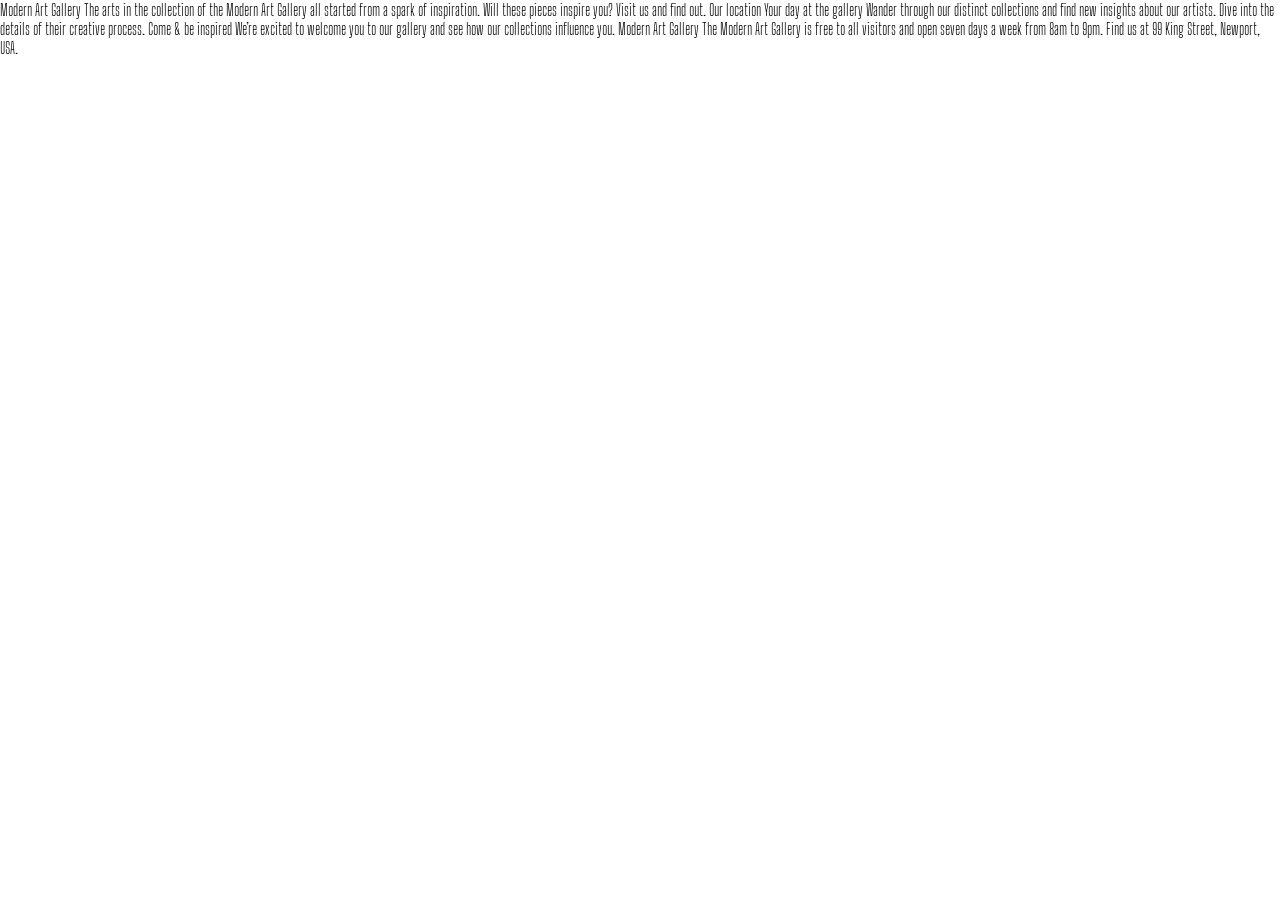
<file: index.html>
<!DOCTYPE html>
<html lang="en">
<head>
  <meta charset="UTF-8">
  <meta name="viewport" content="width=device-width, initial-scale=1.0">

  <link rel="icon" type="image/png" sizes="32x32" href="./assets/favicon-32x32.png">

  <link rel="stylesheet" href="style.css">
  
  <title>Frontend Mentor | Art gallery website</title>
</head>
<body>

  Modern Art Gallery

  The arts in the collection of the Modern Art Gallery all started 
  from a spark of inspiration. Will these pieces inspire you? Visit 
  us and find out.

  Our location

  Your day at the gallery

  Wander through our distinct collections and find new insights about 
  our artists. Dive into the details of their creative process.

  Come &amp; be inspired

  We’re excited to welcome you to our gallery and see how our collections 
  influence you.

  Modern Art Gallery

  The Modern Art Gallery is free to all visitors and open seven days a week 
  from 8am to 9pm. Find us at 99 King Street, Newport, USA.
</body>
</html>
</file>
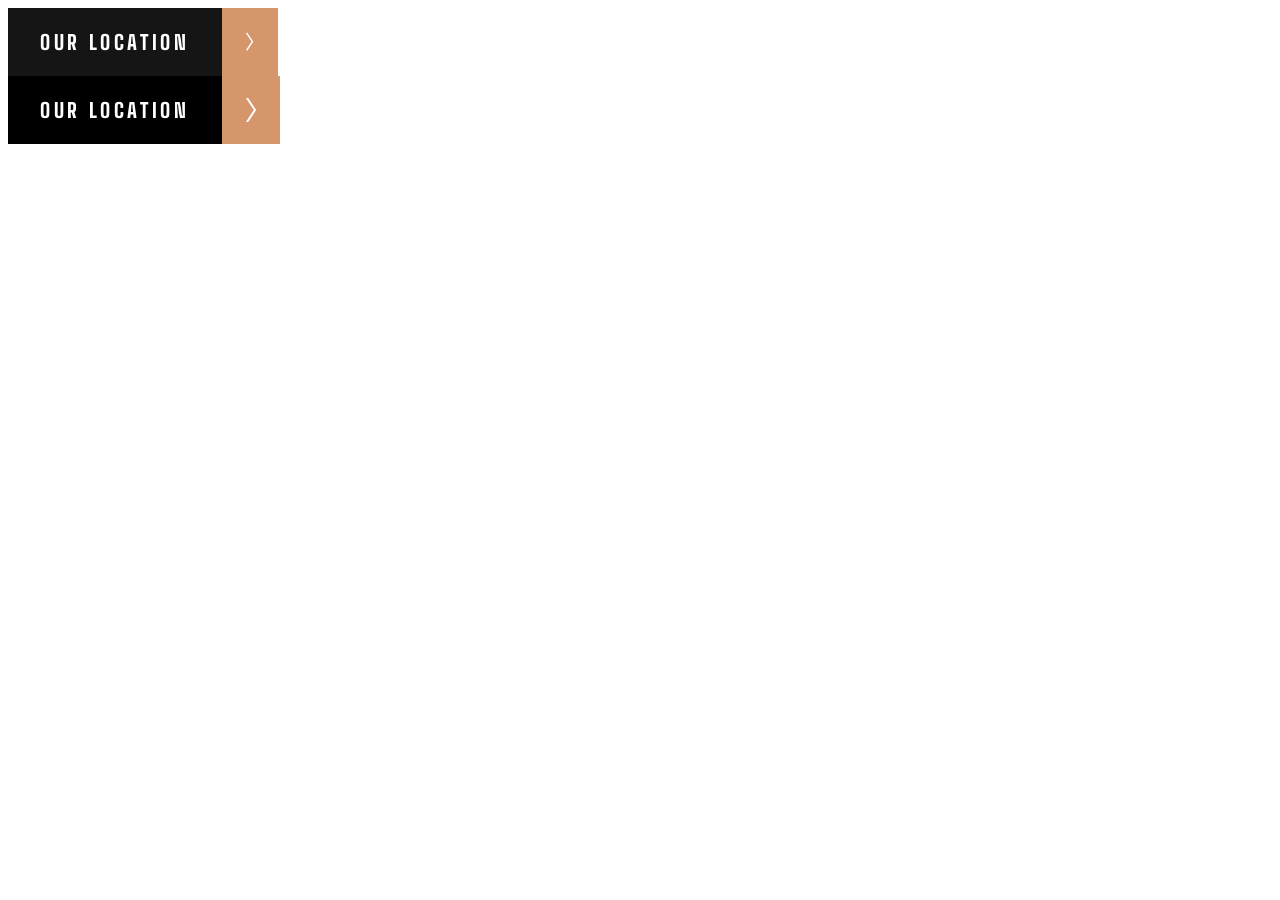
<file: button.html>
<!doctype html>
<html lang="en">
  <head>
    <meta charset="UTF-8" />
    <meta name="viewport" content="width=device-width, initial-scale=1.0" />
    <title>Document</title>
    <style>
      @font-face {
        font-display: swap;
        font-family: "Big Shoulders";
        font-style: normal;
        font-weight: 300;
        src: url("fonts/big-shoulders-v4-latin-300.woff2") format("woff2");
      }
      @font-face {
        font-display: swap; /* Check https://developer.mozilla.org/en-US/docs/Web/CSS/@font-face/font-display for other options. */
        font-family: "Big Shoulders";
        font-style: normal;
        font-weight: 800;
        src: url("fonts/big-shoulders-v4-latin-800.woff2") format("woff2");
      }
      @font-face {
        font-display: swap;
        font-family: "Big Shoulders";
        font-style: normal;
        font-weight: 900;
        src: url("fonts/big-shoulders-v4-latin-900.woff2") format("woff2");
      }

      .btn {
        display: inline-flex;
        text-decoration: none;
        background-color: #151515;
      }

      .btn__label {
        flex-grow: 1;
        text-align: center;
        padding-block: 24px;
        padding-inline: 32px;
        text-transform: uppercase;
        letter-spacing: 3.636px;
        color: #fff;

        font-family: "Big Shoulders";
        font-size: 20px;
        line-height: 1;
        font-weight: bold;
      }

      .btn__icon {
        flex: 0 0 auto; /* не растёт, не сжимается, ширина от содержимого */
        display: grid;
        place-items: center;
        padding-inline: 24px;
        background-color: #d5966c;
        color: #fff;
      }

      .btn__icon svg {
        inline-size: 8px;
        block-size: 24px;
      }

      
      .btn2 {
        display: grid;
        grid-template-columns: auto auto;
        /* сжимаем */
        justify-content: start;
        text-decoration: none;
      }

      .btn2__label {
        background-color: black;
        text-align: center;
        padding-block: 24px;
        padding-inline: 32px;
        text-transform: uppercase;
        letter-spacing: 3.636px;
        color: #fff;

        font-family: "Big Shoulders";
        font-size: 20px;
        line-height: 1;
        font-weight: bold;
      }

      .btn2__icon {
        display: grid;
        place-items: center;
        background-color: #d5966c;
        color: white;
        padding-inline: 24px;
      }

    </style>
  </head>
  <body>
    <a class="btn btn--arrow" href="#location">
      <span class="btn__label">Our location</span>
      <span class="btn__icon">
        <!-- иконка декоративная: её смысл дублирует текст ссылки -->
        <svg xmlns="http://www.w3.org/2000/svg" width="11" height="26" viewBox="0 0 11 26" fill="none">
          <path d="M0.832031 0.554688L8.83203 12.5547L0.832031 24.5547" stroke="currentColor" stroke-width="2" />
        </svg>
      </span>
    </a>

    <a href="#" class="btn2">
      <div class="btn2__label">Our Location</div>
      <span class="btn2__icon"
        ><svg width="10" height="24" xmlns="http://www.w3.org/2000/svg"><path stroke="currentColor" stroke-width="2" fill="none" d="m1 0 8 12-8 12" /></svg>
      </span>
    </a>
  </body>
</html>
</file>
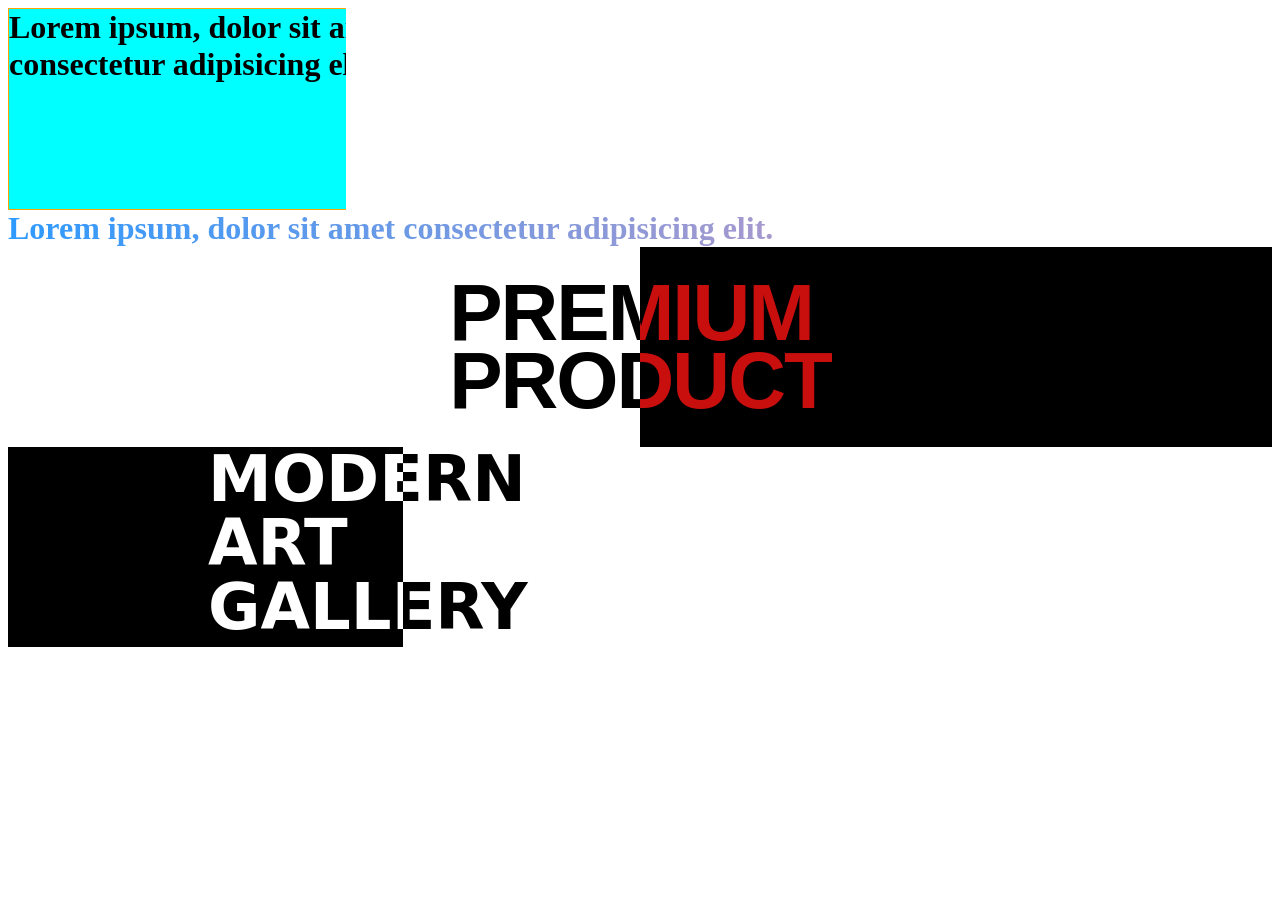
<file: clip.html>
<!doctype html>
<html lang="en">
  <head>
    <meta charset="UTF-8" />
    <meta name="viewport" content="width=device-width, initial-scale=1.0" />
    <title>CLIP</title>
    <style>
      .card {
        border: 1px solid orange;
        width: 400px;
        height: 200px;
        background-color: aqua;
        /* clip-path: circle(100px at 0 0); */
        clip-path: inset(0 5vw 0 0);
        /* clip-path: polygon(5% 5%, 90% 5%, 90% 95%, 5% 95%); */
      }

      .gradient-text {
        background-image: linear-gradient(to right, #2e9aff, #f498ad);
        background-clip: text;
        color: transparent;
      }

      /* Общие стили для оформления текста, независимо от тега (h1 или span) */
      .contrast-title {
        font-size: 5rem;
        font-family: "Inter", sans-serif;
        font-weight: 900;
        text-transform: uppercase;
        letter-spacing: -2px;
        margin: 0;
        white-space: nowrap;
        line-height: 0.85;

        /* Идеальное наложение друг на друга */
        position: absolute;
        left: 50%;
        transform: translateX(-50%);
      }

      .split-screen {
        position: relative;
        width: 100%;
        height: 200px; /* На весь экран */
        display: flex;
      }

      .side {
        position: absolute;
        top: 0;
        left: 0;
        width: 100%;
        height: 100%;
        display: flex;
        align-items: center; /* Центрируем текст по вертикали внутри панели */
      }

      /* Белая панель слева */
      .side-left {
        background-color: #ffffff;
        color: #000000; /* Черный цвет текста для белого фона */
        clip-path: polygon(0 0, 50% 0, 50% 100%, 0 100%);
        z-index: 2; /* Помещаем поверх правой, хотя из-за clip-path это не принципиально */
      }

      /* Черная панель справа */
      .side-right {
        background-color: #000000;
        color: #c90e0e; /* Белый цвет текста для черного фона */
        clip-path: polygon(50% 0, 100% 0, 100% 100%, 50% 100%);
        z-index: 1;
      }

      .gallery {
        display: grid;
        grid-template-columns: 1fr 1.2fr 1fr;
        grid-template-rows: 200px 200px;
        

        /* для desktop вынести в media */
      }

      h1 {
        margin: 0;
        
      }

      .gallery__title-box {
        /* padding-inline-start: 15vw; */
        /* padding-inline-start: 164px; */
      }

      .gallery__title-box     
      {
        grid-column: 1;
        grid-row: 1;
      }

      .gallery__title-box-left {
        background-color: #000000;
        z-index: 1;


      }

      :root {
        --offset: 160px
      }

      .gallery__title-box-left .gallery__title {
        color: white;
        /* clip-path: polygon(0 0, 10px 0, 10px -10px, 0 -10px); */
        /* clip-path: polygon(0 0, 86px 205px, 88px -2px, -1px 4px); */

        clip-path: inset(0 var(--offset) 0 0);
        
      }

      

      .gallery__title {
        /* для span */
        display: block;
        font-size: 64px;
        font-weight: 800;
        font-family: system-ui;
        margin-left: 40px;
        line-height: 1;

        transform: translate(var(--offset), 0);        

      }
    </style>
  </head>
  <body>
    <div class="card">
      <h1>Lorem ipsum, dolor sit amet consectetur adipisicing elit.</h1>
    </div>

    <div>
      <div class="gradient-text">
        <h1>Lorem ipsum, dolor sit amet consectetur adipisicing elit.</h1>
      </div>
    </div>

    <div class="split-screen">
      <!-- Левая панель: содержит НАСТОЯЩИЙ заголовок для роботов и людей -->
      <div class="side side-left">
        <h1 class="contrast-title">Premium<br />Product</h1>
      </div>

      <!-- Правая панель: содержит визуальный дубликат, скрытый от скринридеров -->
      <div class="side side-right">
        <span class="contrast-title" aria-hidden="true">Premium<br />Product</span>
      </div>
    </div>

    <div class="gallery">
      <div class="gallery__title-box gallery__title-box-left">
        <h1 class="gallery__title">MODERN ART<br>GALLERY</h1>
      </div>
      <div class="gallery__title-box gallery__title-right">
        <span class="gallery__title">MODERN ART<br>GALLERY</h1>
      </div>
    </div>
  </body>
</html>
</file>
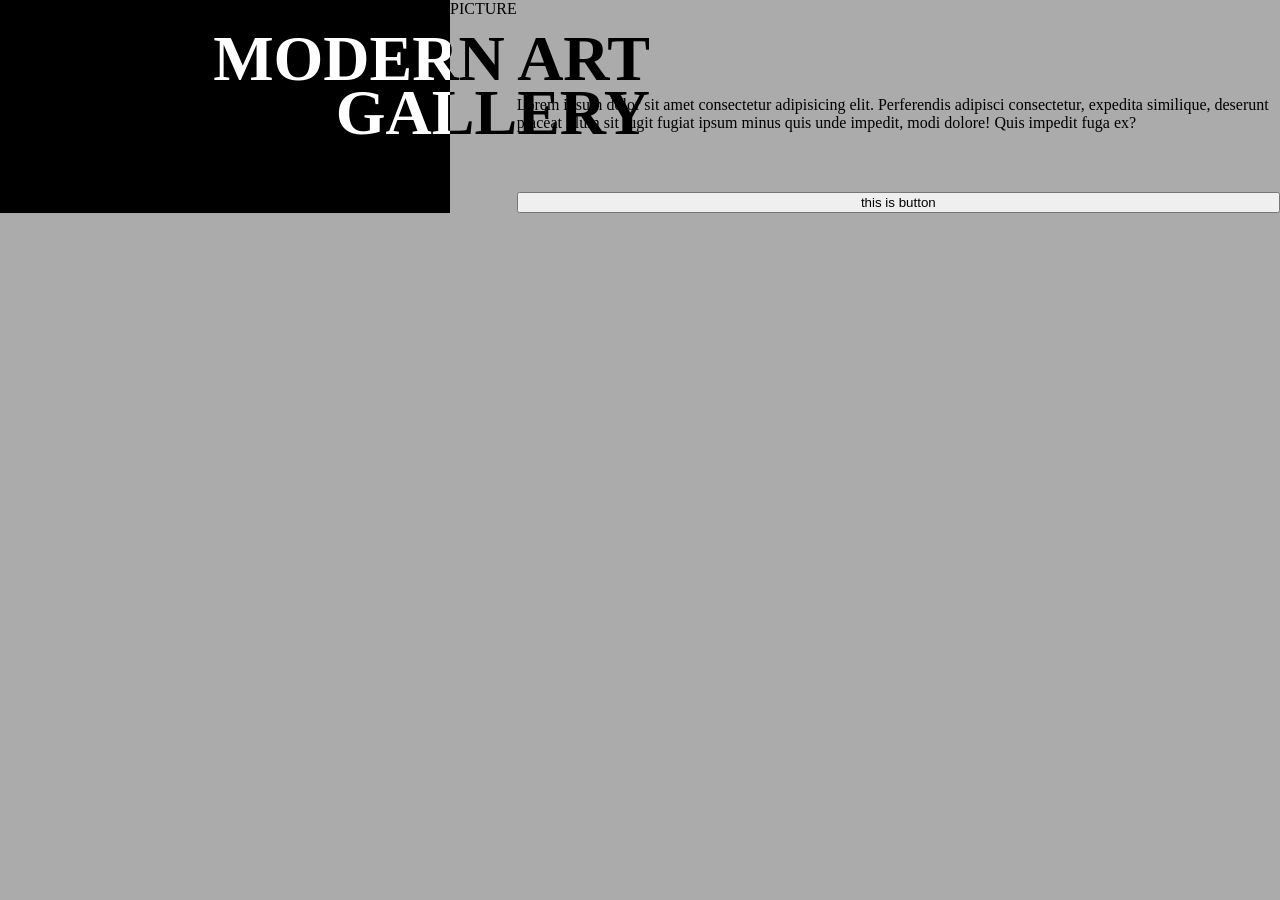
<file: clip2.html>
<!doctype html>
<html lang="en">
  <head>
    <meta charset="UTF-8" />
    <meta name="viewport" content="width=device-width, initial-scale=1.0" />
    <title>CLIP 2</title>
    <style>
      html {
        background-color: rgb(171, 171, 171);
      }

      h1,
      body,
      p {
        margin: 0;
      }

      .header {
        display: grid;
        row-gap: 32px;
      }

      .black-box {
        display: none;
      }

      @media (width>=768px) {
        .header {
          grid-template-columns: 1fr 1fr;
          grid-template-areas: "photo-col white-col";
        }

        .photo {
          grid-area: photo-col;
        }

        .title-dup {
          display: none;
        }

        .title,
        .button,
        .text {
          grid-area: white-col;
        }

        .title {
          margin-block-start: 2rem;
        }

        .text {
          margin-block-start: 6rem;
        }
        .button {
          margin-block-start: 12rem;
        }
      }

      @media (width >= 1024px) {
        .header {
          grid-template-columns: 1fr 1fr;
          grid-template-areas: "black-box photo-col white-col";
        }

        .black-box {
          display: block;
          width: 450px;
          background-color: black;
          grid-area: black-box;
        }

        .title {
          grid-area: black-box;
          color: white;
          text-align: right;
          text-transform: uppercase;
          line-height: 0.85;
          font-size: 64px;
          font-weight: bold;

          translate: 200px;
        }

        .title-main {
          clip-path: inset(0 200px 0 0);
        }

        .title-dup {
          display: block;
          color: black;
          z-index: -1;
        }
      }
    </style>
  </head>
  <body>
    <div class="header">
      <div class="black-box"></div>
      <div class="photo">PICTURE</div>
      <h1 class="title title-main">
        Modern Art<br />
        Gallery
      </h1>
      <span class="title title-dup" aria-hidden="true">Modern Art<br />Gallery</span>
      <p class="text">Lorem ipsum dolor sit amet consectetur adipisicing elit. Perferendis adipisci consectetur, expedita similique, deserunt placeat illum sit fugit fugiat ipsum minus quis unde impedit, modi dolore! Quis impedit fuga ex?</p>
      <button class="button">this is button</button>
    </div>
  </body>
</html>
</file>
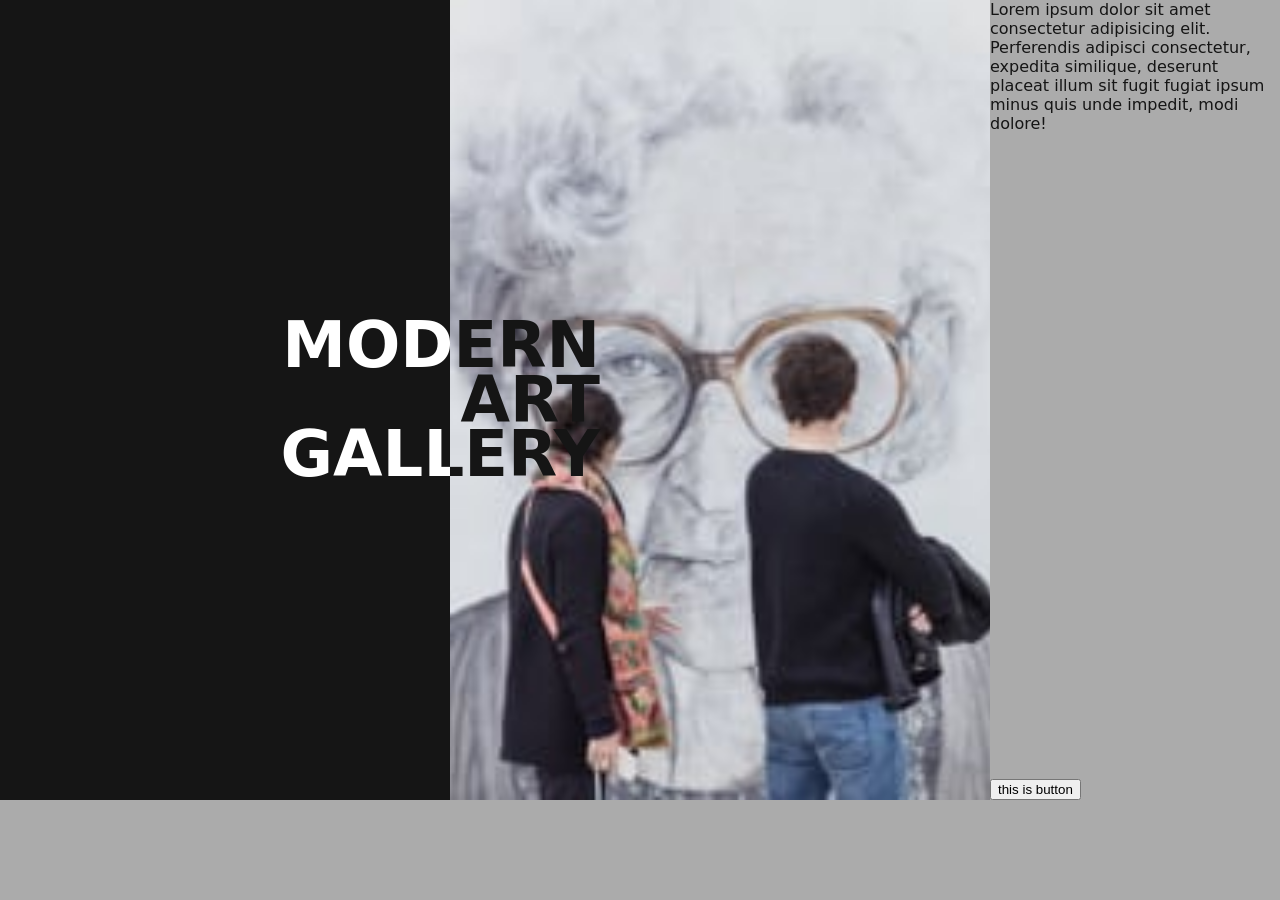
<file: clip3.html>
<!doctype html>
<html lang="en">
  <head>
    <meta charset="UTF-8" />
    <meta name="viewport" content="width=device-width, initial-scale=1.0" />
    <title>Modern Art Gallery — hero</title>
    <style>
      :root {
        --clr-bg: rgb(171, 171, 171);
        --clr-box: #151515;
        --clr-text: #151515;
        --clr-text-inverse: #fff;

        --fs-title-s: 3rem;
        --fs-title-l: 4rem;

        --box-inline-size: 450px; /* ширина чёрного блока = ширина трека */
        --overhang: 540px; /* насколько заголовок вылезает за блок */
        --gap: 2rem;
      }

      *,
      *::before,
      *::after {
        box-sizing: border-box;
      }

      body {
        margin: 0;
        background-color: var(--clr-bg);
        color: var(--clr-text);
        font-family: system-ui, sans-serif;
      }

      h1,
      p {
        margin: 0;
      }

      /* ---------- mobile ---------- */
      .hero {
        display: grid;
        /* gap: var(--gap); */
        grid-template-areas:
          "photo"
          "title"
          "text"
          "button";
      }

      .hero__photo {
        grid-area: photo;
        display: block;
        inline-size: 100%;
        block-size: auto;
      }

      .hero__title {
        grid-area: title;
        font-size: var(--fs-title-s);
        line-height: 0.85;
        text-transform: uppercase;
        font-weight: bold;
      }

      .hero__text {
        grid-area: text;
      }

      .hero__button {
        grid-area: button;
        justify-self: start;
      }

      /* блок и призрак существуют только на десктопе */
      .hero__box,
      .hero__title--ghost {
        display: none;
      }

      /* ---------- 768 ---------- */
      @media (width >= 768px) {
        .hero {
          grid-template-columns: 1fr 1fr;
          grid-template-rows: auto auto 1fr;
          grid-template-areas:
            "photo title"
            "photo text"
            "photo button";
        }

        .hero__photo {
          block-size: 100%;
          object-fit: cover;
        }
        .hero__button {
          align-self: end;
        }
      }

      /* ---------- 1024 ---------- */
      @media (width >= 1024px) {
        .hero {
          height: 800px;
          /* grid-template-columns: var(--box-inline-size) var(--overhang) 1fr 1fr; */
          grid-template-columns: var(--box-inline-size) var(--overhang) auto;
          grid-template-rows: auto auto;
          grid-template-areas:
            "box photo text"
            "box photo button";
        }

        .hero__box {
          display: block;
          grid-area: box;
          background-color: var(--clr-box);
        }

        /* обе копии — в области box, сдвинуты вправо на overhang */
        .hero__title {
          grid-area: box;
          align-self: center;
          text-align: right;
          font-size: var(--fs-title-l);
          translate: 150px;
        }

        .hero__title--ghost {
          display: block;
        }

        .hero__title--main {
          color: var(--clr-text-inverse);
          clip-path: inset(0 150px 0 0);
        }
      }
    </style>
  </head>
  <body>
    <header class="hero">
      <p class="hero__title hero__title--ghost" aria-hidden="true">Modern Art<br />Gallery</p>
      <div class="hero__box"></div>
      <h1 class="hero__title hero__title--main">Modern Art<br />Gallery</h1>
      <img class="hero__photo" src="assets/mobile/image-hero.jpg" alt="Посетители галереи перед крупным полотном" />
      <p class="hero__text">Lorem ipsum dolor sit amet consectetur adipisicing elit. Perferendis adipisci consectetur, expedita similique, deserunt placeat illum sit fugit fugiat ipsum minus quis unde impedit, modi dolore!</p>
      <button class="hero__button" type="button">this is button</button>
    </header>
  </body>
</html>
</file>
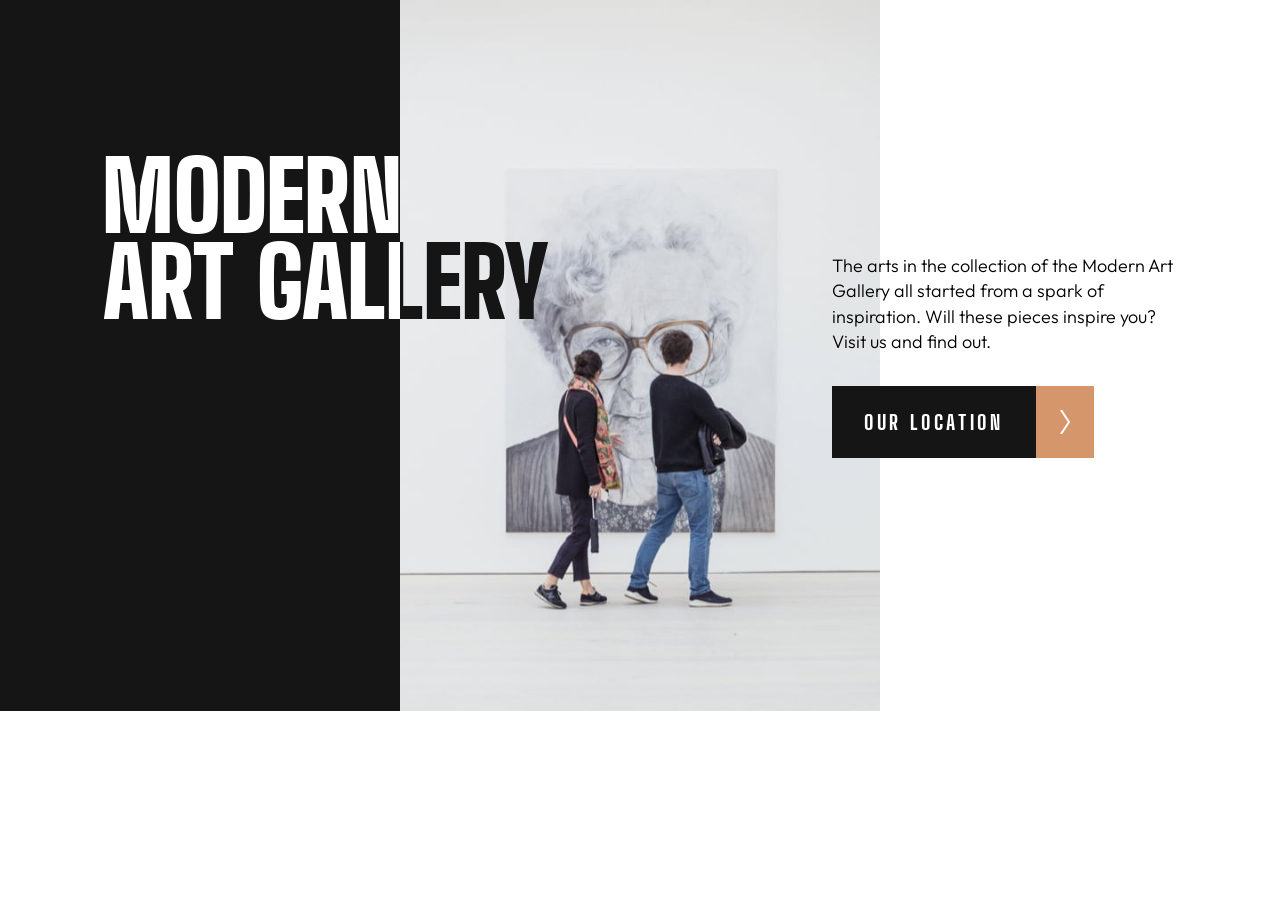
<file: index2.html>
<!doctype html>
<html lang="en">
  <head>
    <meta charset="UTF-8" />
    <meta name="viewport" content="width=device-width, initial-scale=1.0" />

    <link rel="icon" type="image/png" sizes="32x32" href="./assets/favicon-32x32.png" />

    <link rel="stylesheet" href="style2.css" />

    <title>Frontend Mentor | Art gallery website</title>
  </head>
  <body>
    <section class="hero">
      <div class="hero__image">
        <picture>
          <source media="(width >= 1024px)" srcset="assets/desktop/image-hero.jpg" width="540" height="800" />
          <source media="(width >= 768px)" srcset="assets/tablet/image-hero.jpg" width="437" height="700" />
          <img src="assets/mobile/image-hero.jpg" alt="" width="375" height="240" />
        </picture>
      </div>

      <div class="hero__content-wrapper">
        <div class="hero__title">
          <div class="hero__title-mask">
            <p class="hero__title-text hero__title-text--light" aria-hidden="true">MODERN<br />ART GALLERY</p>
          </div>
          <h1 class="hero__title-text hero__title-text--dark">MODERN<br />ART GALLERY</h1>
        </div>
        <div class="hero__content">
          <p class="hero__text">The arts in the collection of the Modern Art Gallery all started from a spark of inspiration. Will these pieces inspire you? Visit us and find out.</p>
          <a class="btn btn--arrow">
            <span class="btn__label">OUR LOCATION</span>
            <span class="btn__icon"
              ><svg width="10" height="24" xmlns="http://www.w3.org/2000/svg"><path stroke="currentColor" stroke-width="2" fill="none" d="m1 0 8 12-8 12" /></svg>
            </span>
          </a>
        </div>
      </div>
    </section>
  </body>
</html>
</file>
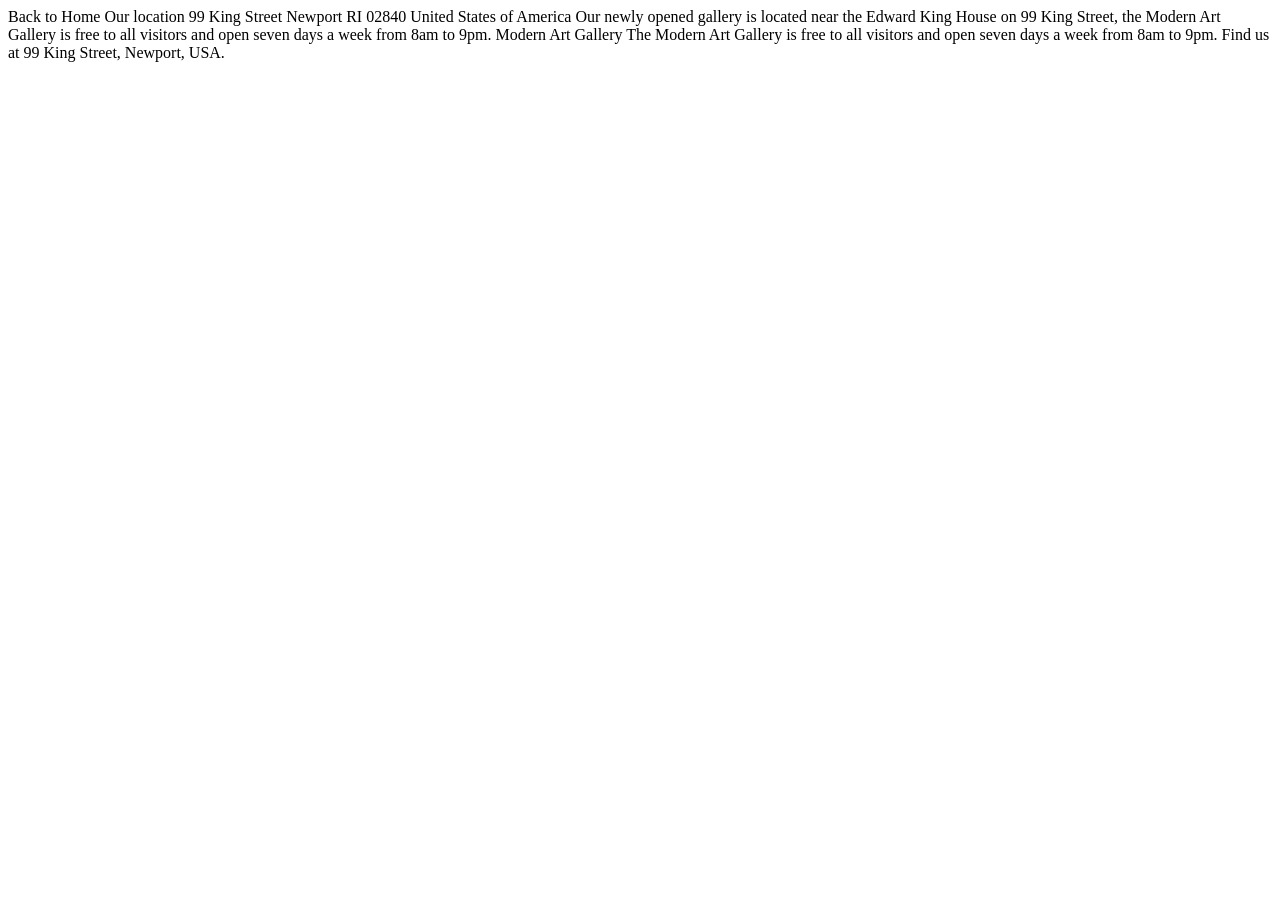
<file: location.html>
<!DOCTYPE html>
<html lang="en">
<head>
  <meta charset="UTF-8">
  <meta name="viewport" content="width=device-width, initial-scale=1.0">

  <link rel="icon" type="image/png" sizes="32x32" href="./assets/favicon-32x32.png">
  
  <title>Frontend Mentor | Art gallery website</title>
</head>
<body>

  Back to Home

  Our location

  99 King Street
  Newport
  RI 02840
  United States of America

  Our newly opened gallery is located near the Edward King House on 99 King 
  Street, the Modern Art Gallery is free to all visitors and open seven days 
  a week from 8am to 9pm.

  Modern Art Gallery

  The Modern Art Gallery is free to all visitors and open seven days a week 
  from 8am to 9pm. Find us at 99 King Street, Newport, USA.

</body>
</html>
</file>
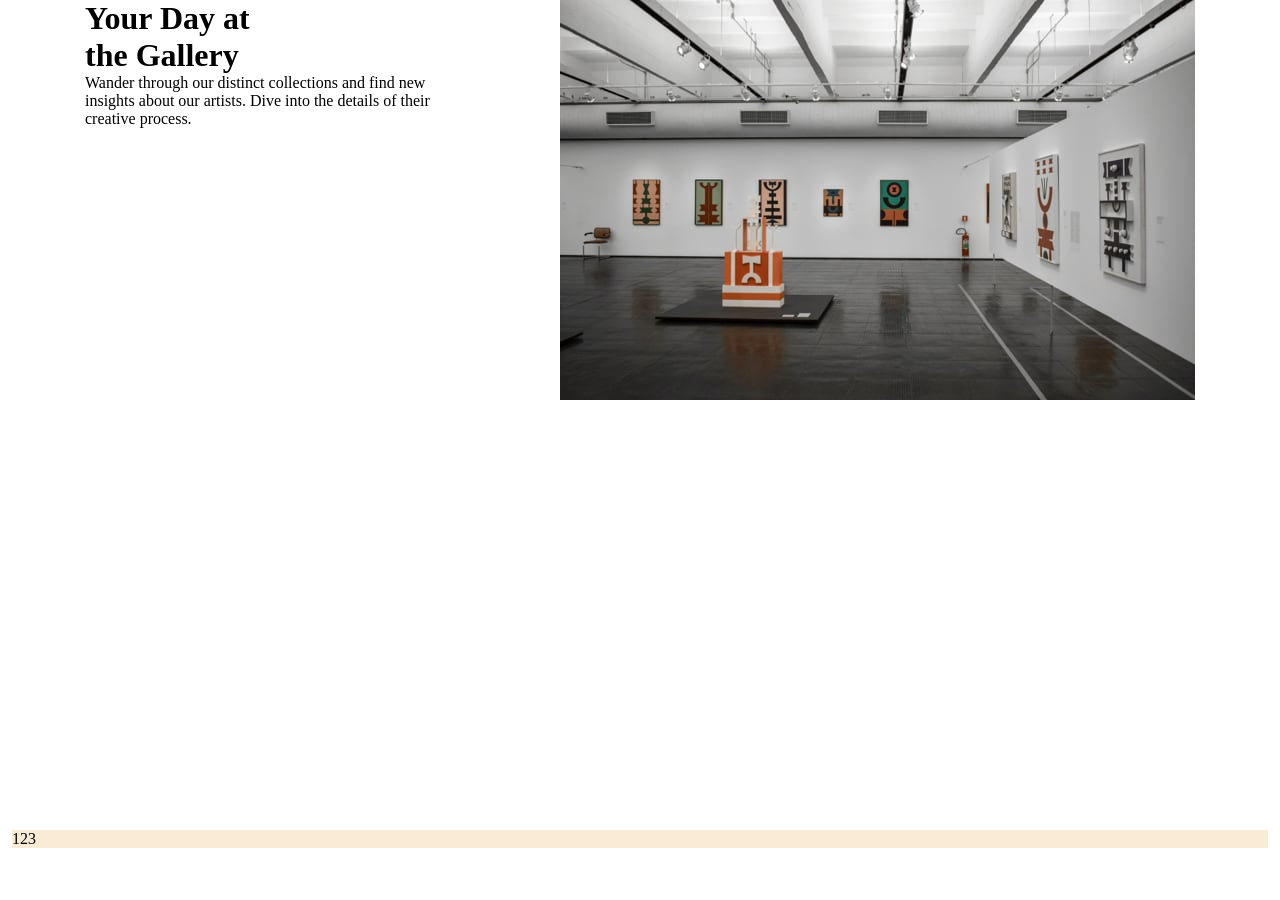
<file: temp.html>
<!doctype html>
<html lang="en">
  <head>
    <meta charset="UTF-8" />
    <meta name="viewport" content="width=device-width, initial-scale=1.0" />
    <title>TEMP</title>
    <style>
      * {
        box-sizing: border-box;
      }

      h1,
      h2,
      h3,
      body,
      p {
        margin: 0;
      }

      * {
        box-sizing: border-box;
      }

      :root {
        --grid-gap: 30px;
        --container-max-width: 1110px;
      }

      .grid-12 {
        display: grid;
        grid-template-columns: repeat(12, 1fr);
        grid-auto-rows: 1fr;
        gap: var(--grid-gap);
        max-width: var(--container-max-width);
        margin: 0 auto;
        /* padding: 0 32px; */
      }

      .grid-item-1 {
        grid-column: 1 / -1;

        display: grid;
        grid-template-columns: subgrid;
      }

      .grid-item-header {
        grid-column: 1 / 5;
      }

      .grid-item-image {
        grid-column: 6 / -1;
      }

      .grid-item-2 {
      }
      .grid-item-3 {
      }

      img {
        display: block;
        /* max-width: 100%; */
        height: auto;
        width: 100%;
        object-fit: contain;
      }

      .layout {
        display: grid;
        grid-template-columns:
          [full-start] minmax(12px, 1fr)
          [content-start] repeat(12, [col-start] minmax(0, calc(1440px / 12)) [col-end]) [content-end]
          minmax(12px, 1fr) [full-end];
        grid-auto-rows: 1fr;
      }

      .layout > * {
        grid-column: content-start / content-end;
      }
      .layout-full-width {
        grid-column: full-start / full-end;
      }

      .content {
        background-color: antiquewhite;
      }
    </style>
  </head>

  <body>
    <div class="grid-12">
      <div class="grid-item-1">
        <div class="grid-item-header">
          <h1>Your Day at<br />the Gallery</h1>
          <p>Wander through our distinct collections and find new insights about our artists. Dive into the details of their creative process.</p>
        </div>
        <div class="grid-item-image"><img src="assets/desktop/image-grid-1.jpg" alt="" /></div>
      </div>
      <div class="grid-item-2"></div>
      <div class="grid-item-3"></div>
    </div>

    <div class="layout">
      <div class="content">123</div>
    </div>
  </body>
</html>
</file>
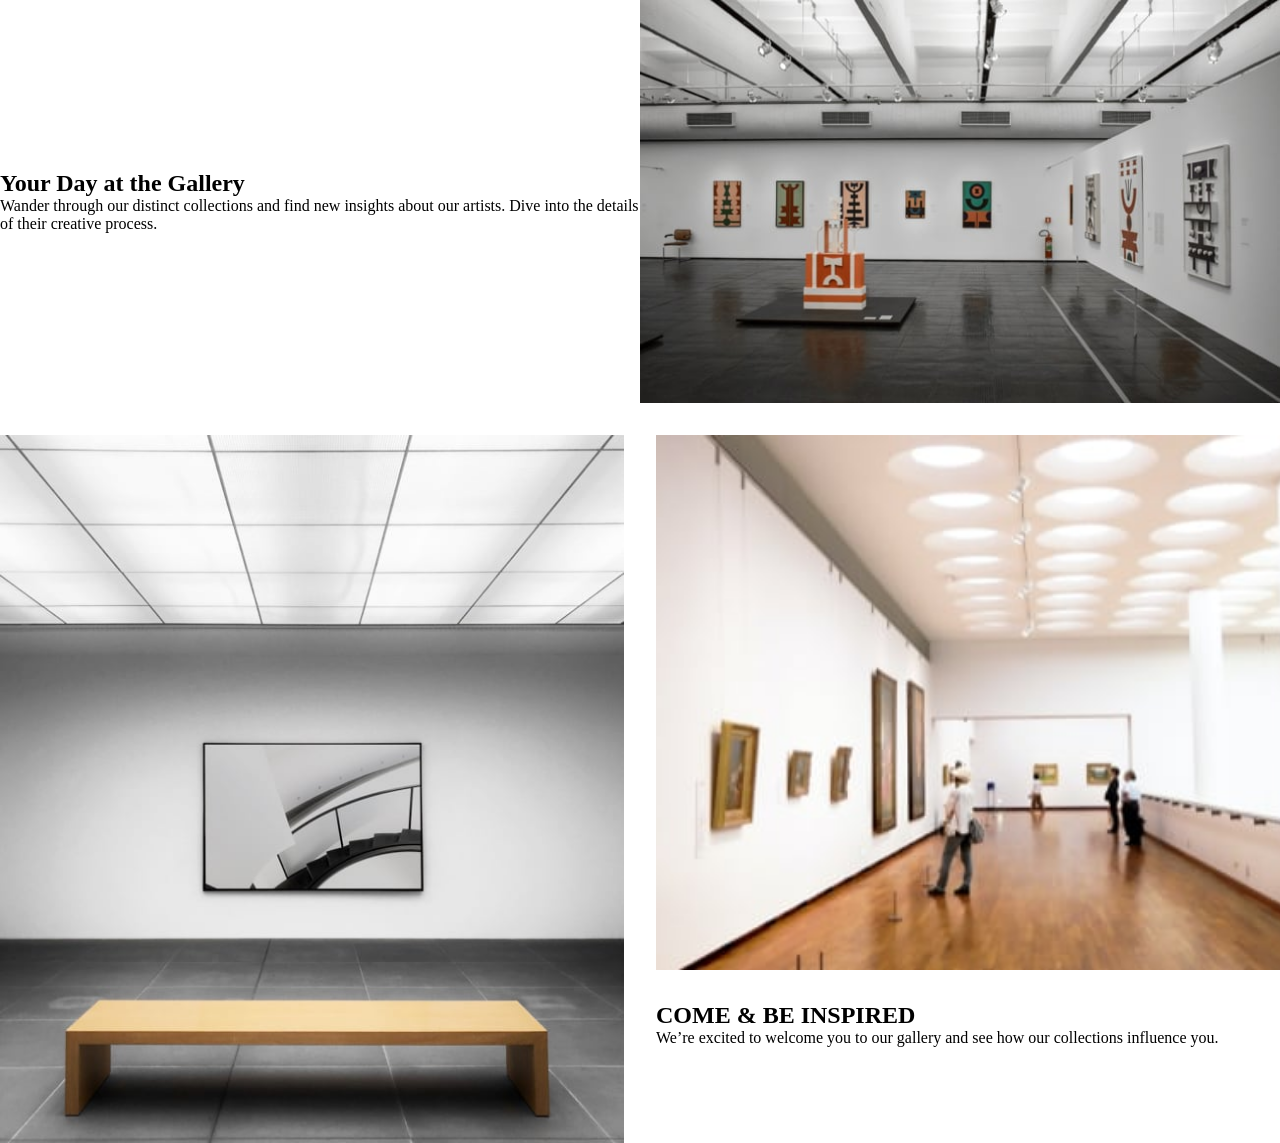
<file: temp2.html>
<!doctype html>
<html lang="en">
  <head>
    <meta charset="UTF-8" />
    <meta name="viewport" content="width=device-width, initial-scale=1.0" />
    <title>TEMP2</title>
    <style>
      * {
        box-sizing: border-box;
      }

      h1,
      h2,
      h3,
      p,
      body {
        margin: 0;
      }
      picture {
        display: block;
      }

      picture img {
        display: block;
        width: 100%;
        height: 100%;
        object-fit: cover;
      }

      /* GALLERY */
      /* MOBILE FIRST (Мобилка по умолчанию) */

      .gallery {
        display: grid;
        grid-template-columns: 1fr;
      }

      .gallery-card {
        display: grid;
      }

      .gallery-card__picture {
        order: 1;
      }

      .gallery-card__content {
        order: 2;
      }

      /* TABLET & DESKTOP (От 768px и выше) */
      @media (width >= 768px) {
        .gallery {
          grid-template-columns: repeat(2, 1fr);
          gap: 12px;
        }

        .gallery-card {
          grid-column: 1 / -1;

          grid-template-columns: repeat(2, 1fr);
          align-items: center;
        }

        .gallery-card__picture {
          order: 2;
        }

        .gallery-card__content {
          order: 1;
        }

        /* image-grid-2.jpg */
        .gallery__item:nth-child(2) {
          grid-column: 1 / 2;
          grid-row: 2/4;
        }

        /* image-grid-3 */
        /* для надежности указываем явно */
        .gallery__item:nth-child(3) {
          grid-column: 2/3;
        }

        .gallery-footer {
          grid-column: 2/3;
          display: flex;
          flex-direction: column;
          justify-content: flex-start;
        }
      }
      @media (width >= 1024px) {
        .gallery {
          gap: 32px;
        }
      }
    </style>
  </head>
  <body>
    <article class="gallery">
      <!-- 1. BLOCK-1 (Объединяем заголовок и картинку в одну карточку-блок) -->
      <div class="gallery__item gallery-card">
        <div class="gallery-card__content">
          <h2 class="gallery-card__title">Your Day at the Gallery</h2>
          <p class="gallery-card__subtitle">Wander through our distinct collections and find new insights about our artists. Dive into the details of their creative process.</p>
        </div>
        <picture class="gallery-card__picture">
          <source media="(width >= 1024px)" srcset="assets/desktop/image-grid-1.jpg" width="635" height="400" />
          <source media="(width >= 768px)" srcset="assets/tablet/image-grid-1.jpg" width="398" height="400" />
          <img src="assets/mobile/image-grid-1.jpg" alt="Описание 1" width="343" height="320" />
        </picture>
      </div>

      <!-- 2. IMAGE-2 -->
      <picture class="gallery__item">
        <source media="(width >= 1024px)" srcset="assets/desktop/image-grid-2.jpg" width="635" height="800" />
        <source media="(width >= 768px)" srcset="assets/tablet/image-grid-2.jpg" width="398" height="800" />
        <img src="assets/mobile/image-grid-2.jpg" alt="Описание 2" width="343" height="320" />
      </picture>

      <!-- 3. IMAGE-3 -->
      <picture class="gallery__item">
        <source media="(width >= 1024px)" srcset="assets/desktop/image-grid-3.jpg" width="635" height="400" />
        <source media="(width >= 768px)" srcset="assets/tablet/image-grid-3.jpg" width="398" height="400" />
        <img src="assets/mobile/image-grid-3.jpg" alt="Описание 3" width="343" height="320" />
      </picture>

      <!-- 4. BLOCK-2 (Используем Вариант 2 с БЭМ-миксом) -->
      <div class="gallery__item gallery-footer">
        <h2 class="gallery-footer__title">COME & BE INSPIRED</h2>
        <p class="gallery-footer__subtitle">We’re excited to welcome you to our gallery and see how our collections influence you.</p>
      </div>
    </article>
  </body>
</html>
</file>
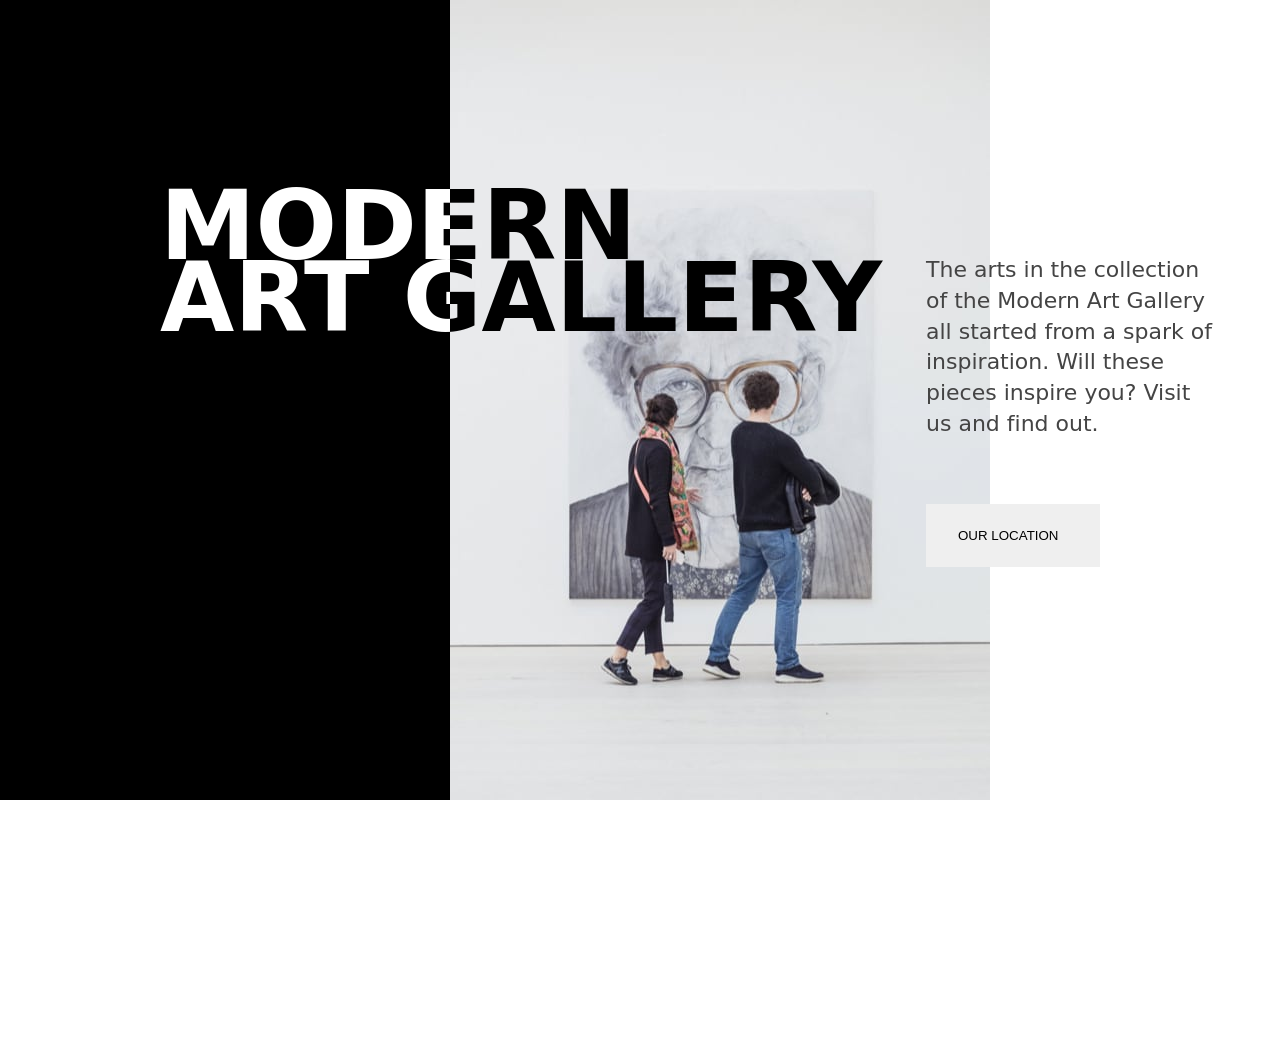
<file: trick.html>
<!doctype html>
<html lang="en">
  <head>
    <meta charset="UTF-8" />
    <meta name="viewport" content="width=device-width, initial-scale=1.0" />
    <title>TRICK</title>
    <style>
      h1,
      p,
      body {
        margin: 0;
      }

      .hero {
        display: grid;
        grid-template-columns: 450px 540px 1fr;
        grid-template-rows: auto;
        grid-template-areas: "HERO-TITLE HERO-IMAGE HERO-BODY";
      }

      .hero__title {
        grid-area: HERO-TITLE;
      }

      .hero__image {
        grid-area: HERO-IMAGE;
      }

      .hero__body {
        grid-area: HERO-BODY;
      }

      .hero__button {
        display: flex;
        padding: 24px 32px;
        justify-content: center;
        align-items: center;
        gap: 10px;
        flex-shrink: 0;
        border: none;
      }

      .hero__button::after {
        
      }

      .hero__image {
        display: grid; /* делаем ячейку внутренним гридом — 
                    один implicit-трек, img растянется сам */
      }

      .hero__image picture {
        display: contents; /* picture исчезает из дерева боксов,
                        img становится прямым grid item */

        display: block;
        block-size: 100%;
      }

      .hero__image img {
        display: block;
        width: 100%;
        height: 100%;
        object-fit: cover; /* по умолчанию fill — картинка растянется 
                             и исказится. cover сохраняет пропорции 
                             и обрезает лишнее */
        object-position: center; /* какую часть кадра сохранить при обрезке */
      }

      @media (width >= 800px) {
        .hero__title {
          position: relative;
          width: 450px;
          height: 800px;

          /* смещение текста задаётся один раз — для обеих копий сразу */
          --title-x: 160px;
          --title-y: 190px;
        }

        .hero__title-text {
          font-size: 96px;
          font-weight: bold;
          line-height: 0.75;
          font-family: system-ui;

          text-wrap: nowrap;

          translate: var(--title-x) var(--title-y);
        }

        .hero__title-text--light {
          color: white;
        }

        .hero__title-text--dark {
          color: black;
        }

        .hero__text {
          color: var(--colors-grey-700, #444);
          font-feature-settings:
            "liga" off,
            "clig" off;

          /* text-preset-5 */
          font-family: system-ui;
          font-size: 22px;
          font-weight: 300;
          line-height: 140%; /* 30.8px */
        }

        .hero__title-mask {
          position: absolute;
          inset: 0;
          background-color: black;
          overflow: clip;

          /* над h1 */
          z-index: 1;
        }

        .hero__body {
          max-inline-size: 355px;
          translate: -64px 255px;
        }

        .hero__button {
          margin-block-start: 64px;
        }
      }
    </style>
  </head>
  <body>
    <div class="hero">
      <div class="hero__title">
        <div class="hero__title-mask">
          <p class="hero__title-text hero__title-text--light" aria-hidden="true">MODERN<br />ART GALLERY</p>
        </div>
        <h1 class="hero__title-text hero__title-text--dark">MODERN<br />ART GALLERY</h1>
      </div>
      <div class="hero__image">
        <picture>
          <source media="(width >= 1024px)" srcset="assets/desktop/image-hero.jpg" />
          <source media="(width >= 768px)" srcset="assets/tablet/image-hero.jpg" />
          <img src="assets/mobile/image-hero.jpg" alt="" />
        </picture>
      </div>
      <div class="hero__body">
        <p class="hero__text">The arts in the collection of the Modern Art Gallery all started from a spark of inspiration. Will these pieces inspire you? Visit us and find out.</p>
        <button class="hero__button">OUR LOCATION<span></span></button>
      </div>
    </div>

    
  </body>
</html>
</file>
<file: style.css>
@font-face {
  font-display: swap;
  font-family: "Outfit";
  font-style: normal;
  font-weight: 300;
  src: url("fonts/outfit-v15-latin-300.woff2") format("woff2");
}

@font-face {
  font-display: swap;
  font-family: "Big Shoulders Display";
  font-style: normal;
  font-weight: 300;
  src: url("fonts/BigShouldersDisplay-Light.woff2") format("woff2");
}

@font-face {
  font-display: swap;
  font-family: "Big Shoulders Display";
  font-style: normal;
  font-weight: 800;
  src: url("fonts/BigShouldersDisplay-ExtraBold.woff2") format("woff2");
}

@font-face {
  font-display: swap;
  font-family: "Big Shoulders Display";
  font-style: normal;
  font-weight: 900;
  src: url("fonts/BigShouldersDisplay-Black.woff2") format("woff2");
}

*,
*::after,
*::before {
  box-sizing: border-box;
}

h1,
h2,
body,
p {
  margin: 0;
}

:root {
  --color-white: #ffffff;
  --color-grey-900: #151515;
  --color-grey-700: #444444;
  --color-gold-500: #d5966c;

  --font-base: "Big Shoulders Display", system-ui, sans-serif;

  --spacing-0: 0;
  --spacing-025: 2px;
  --spacing-050: 4px;
  --spacing-075: 6px;
  --spacing-100: 8px;
  --spacing-125: 10px;
  --spacing-150: 12px;
  --spacing-200: 16px;
  --spacing-250: 20px;
  --spacing-300: 24px;
  --spacing-400: 32px;
  --spacing-500: 40px;
  --spacing-600: 48px;
  --spacing-800: 64px;
  --spacing-1000: 90px;
  --spacing-1125: 100px;

  --radius-0: 0;
  --radius-4: 4px;
  --radius-6: 6px;
  --radius-8: 8px;
  --radius-10: 10px;
  --radius-12: 12px;
  --radius-16: 16px;
  --radius-20: 20px;
  --radius-24: 24px;
  --radius-full: 999px;

  /* ДЛЯ hero__title-text */
  --fluid-0-165: clamp(0rem, -25.3846rem + 39.6635vw, 10.3125rem);
  --fluid-0-153: clamp(0rem, -28.8rem + 60vw, 9.5625rem);
  --fluid-0-189: clamp(0rem, -29.0769rem + 45.4327vw, 11.8125rem);
  --fluid-0-48: clamp(0rem, -7.3846rem + 11.5385vw, 3rem);
}

body {
  font-family: var(--font-base);
}

/* BUTTON */
.btn {
  /* grid/flex или margin? */

  display: inline-flex;
  align-items: center;
  /* для anchor */
  text-decoration: none;
  background-color: var(--color-grey-900);
  cursor: pointer;
  line-height: 1;
}

.btn__label {
  padding-block: var(--spacing-300);
  padding-inline: var(--spacing-400);
  flex-grow: 1;

  color: var(--color-white);
  font-family: "Big Shoulders Display";
  font-size: 1.25rem;
  font-weight: 800;
  letter-spacing: 0.22725rem;
  line-height: 1.2;
  text-transform: uppercase;
}

.btn__icon {
  display: grid;
  place-items: center;
  padding-inline: var(--spacing-300);
  background-color: var(--color-gold-500);
  color: var(--color-white);
  align-self: stretch;
}

.btn__icon svg {
  inline-size: 10px;
  block-size: 24px;
}

/* HERO */

.hero {
  display: grid;
  gap: var(--spacing-400);
  grid-template-areas:
    "image"
    "content";
  max-inline-size: 1440px;
  margin-inline: auto;
}

.hero__image {
  display: grid;
  grid-area: image;
}

.hero__title {
  /* Чтобы перемещать заголовок */
  position: relative;
}

.hero__content-wrapper {
  grid-area: content;
  display: grid;
  align-content: center;
  row-gap: var(--spacing-400);
}

.hero__content {
  display: grid;
  gap: var(--spacing-400);
  justify-items: left;
}

.hero__image picture {
  display: contents; /* picture исчезает из дерева боксов,
                        img становится прямым grid item */
  block-size: 100%;
}

.hero__image img {
  display: block;
  width: 100%;
  /* auto or 100%? */
  height: 100%;
  object-fit: cover;
  object-position: center;
}

.hero__title-text {
  color: var(--color-grey-900);
  font-size: 3.75rem;
  font-weight: 900;
  line-height: 0.9;
  text-transform: uppercase;
  text-wrap: nowrap;
}

/* Маска появляется только на desktop */
.hero__title-mask {
  display: none;
}

.hero__text {
  font-family: Outfit;
  font-size: 1.125rem;
  font-weight: 300;
  line-height: 1.4;
  max-inline-size: 350px;
}

@media (width >= 768px) {
  .hero {
    grid-template-columns: 1fr 1fr;
    grid-template-rows: auto auto;
    grid-template-areas: "image content";
    gap: 0;
  }

  .hero__content {
    align-self: center;
    gap: var(--spacing-600);
  }

  .hero__title-text {
    margin-block-start: var(--fluid-0-153);
    font-size: 4.375rem;
  }

  .hero__content-wrapper {
    margin-inline-start: -48px;
  }
}

@media (width >= 1024px) {
  .hero {
    grid-template-columns: minmax(0, 1fr) 1.2fr minmax(0, 1fr);
    grid-template-rows: 1fr;
    grid-template-areas: "title image content";
  }

  .hero__title-mask {
    display: block;
    inset: 0;
    position: absolute;
    background-color: var(--color-grey-900);
    overflow: clip;
    z-index: 1;
  }

  .hero__content {
    margin-inline-start: -48px;
    gap: var(--spacing-800);
  }

  .hero__content-wrapper {
    display: contents;
  }

  .hero__title-text {
    font-size: 96px;
    /* 
    Динамический margin:
    - До 1024px равен 0px
    - От 1024px до 1440px плавно растет по формуле
    - После 1440px фиксируется на 160px
  */
    margin-inline-start: var(--fluid-0-165);
  }

  .hero__title-text--light {
    color: var(--color-white);
  }
}

picture {
  display: block;
}

picture img {
  display: block;
  width: 100%;
  height: 100%;
  object-fit: cover;
}

/* GALLERY */
/* MOBILE FIRST (Мобилка по умолчанию) */

.gallery {
  display: grid;
  max-inline-size: 1110px;
  grid-template-columns: 1fr;
  grid-template-rows: repeat(3, 1fr);
  gap: var(--spacing-150);
  margin-block: var(--spacing-1125);
  margin-inline: auto;
}

.gallery-card {
  display: grid;
}

.gallery-card__picture {
  order: 1;
}

.gallery-card__content {
  order: 2;
  display: grid;
  row-gap: var(--spacing-300);
}

/* GALLERY */

.gallery-card__title {
  color: var(--color-grey-900);
  font-family: "Big Shoulders Display";
  font-size: 3.125rem;
  font-weight: 900;
  line-height: 0.9;
  text-transform: uppercase;
}

.gallery-card__subtitle {
  color: var(--color-grey-700, 444);
  font-family: Outfit;
  font-size: 1.125rem;
  font-weight: 300;
  line-height: 1.4;
}

.gallery-footer {
  display: flex;
  padding: var(--spacing-600, 48px) var(--spacing-300, 24px);
  flex-direction: column;
  justify-content: center;
  align-items: start;
  gap: var(--spacing-300, 24px);
  background: var(--color-grey-900, #151515);
  color: var(--white, #fff);
}

.gallery-footer__title {
  font-family: "Big Shoulders Display";
  font-size: 3.125rem;
  font-weight: 900;
  line-height: 0.9;
  text-transform: uppercase;
}

.gallery-footer__subtitle {
  font-family: Outfit;
  font-size: 1.125rem;
  font-weight: 300;
  line-height: 1.4; /* 25.2px */
}

@media (width >= 768px) {
  .gallery {
    grid-template-columns: 1fr 1fr;
    gap: 12px;
  }

  .gallery-card {
    grid-column: 1 / -1;

    grid-template-columns: 2fr 3fr;
    align-items: center;
  }

  .gallery-card__picture {
    order: 2;
  }

  .gallery-card__content {
    order: 1;
    row-gap: var(--spacing-400);
  }

  /* image-grid-2.jpg */
  .gallery__item:nth-child(2) {
    grid-column: 1 / 2;
    grid-row: 2 / 4;
  }

  /* image-grid-3 */
  /* для надежности указываем явно */
  .gallery__item:nth-child(3) {
    grid-column: 2/3;
  }
}

@media (width >= 1024px) {
  .gallery {
    gap: var(--spacing-400);
  }

  .gallery-card__content {
    max-inline-size: 350px;
  }

  .gallery-card__title {
    font-size: 3.75rem;
  }

  .gallery-card__subtitle {
    font-size: 1.375rem;
  }
}
</file>
<file: style2.css>
@font-face {
  font-display: swap;
  font-family: "Outfit";
  font-style: normal;
  font-weight: 300;
  src: url("fonts/outfit-v15-latin-300.woff2") format("woff2");
}

@font-face {
  font-display: swap;
  font-family: "Big Shoulders Display";
  font-style: normal;
  font-weight: 300;
  src: url("fonts/BigShouldersDisplay-Light.woff2") format("woff2");
}

@font-face {
  font-display: swap;
  font-family: "Big Shoulders Display";
  font-style: normal;
  font-weight: 800;
  src: url("fonts/BigShouldersDisplay-ExtraBold.woff2") format("woff2");
}

@font-face {
  font-display: swap;
  font-family: "Big Shoulders Display";
  font-style: normal;
  font-weight: 900;
  src: url("fonts/BigShouldersDisplay-Black.woff2") format("woff2");
}

*,
*::after,
*::before {
  box-sizing: border-box;
}

h1,
h2,
body,
p {
  margin: 0;
}

:root {
  --color-white: #ffffff;
  --color-grey-900: #151515;
  --color-grey-700: #444444;
  --color-gold-500: #d5966c;

  --font-base: "Big Shoulders Display", system-ui, sans-serif;

  --spacing-0: 0;
  --spacing-025: 2px;
  --spacing-050: 4px;
  --spacing-075: 6px;
  --spacing-100: 8px;
  --spacing-125: 10px;
  --spacing-150: 12px;
  --spacing-200: 16px;
  --spacing-250: 20px;
  --spacing-300: 24px;
  --spacing-400: 32px;
  --spacing-500: 40px;
  --spacing-600: 48px;
  --spacing-800: 64px;
  --spacing-1000: 90px;

  --radius-0: 0;
  --radius-4: 4px;
  --radius-6: 6px;
  --radius-8: 8px;
  --radius-10: 10px;
  --radius-12: 12px;
  --radius-16: 16px;
  --radius-20: 20px;
  --radius-24: 24px;
  --radius-full: 999px;

  /* ДЛЯ hero__title-text */
  --fluid-0-165: clamp(0rem, -25.3846rem + 39.6635vw, 10.3125rem);
  --fluid-0-153: clamp(0rem, -28.8rem + 60vw, 9.5625rem);
  --fluid-0-189: clamp(0rem, -29.0769rem + 45.4327vw, 11.8125rem);
  --fluid-0-48: clamp(0rem, -7.3846rem + 11.5385vw, 3rem);
}

body {
  font-family: var(--font-base);
}

/* BUTTON */
.btn {
  /* grid/flex или margin? */
  margin-block-start: var(--spacing-400);

  display: inline-flex;
  align-items: center;
  /* для anchor */
  text-decoration: none;
  background-color: var(--color-grey-900);
  cursor: pointer;
  line-height: 1;
}

.btn__label {
  padding-block: var(--spacing-300);
  padding-inline: var(--spacing-400);
  flex-grow: 1;

  color: var(--color-white);
  font-family: "Big Shoulders Display";
  font-size: 1.25rem;
  font-weight: 800;
  letter-spacing: 0.22725rem;
  line-height: 1.2;
  text-transform: uppercase;
}

.btn__icon {
  display: grid;
  place-items: center;
  padding-inline: var(--spacing-300);
  background-color: var(--color-gold-500);
  color: var(--color-white);
  align-self: stretch;
}

.btn__icon svg {
  inline-size: 10px;
  block-size: 24px;
}

/* HERO */

.hero {
  display: grid;
  gap: var(--spacing-400);
  grid-template-areas:
    "image"
    "content";
  max-inline-size: 1440px;
  margin-inline: auto;
}

.hero__image {
  display: grid;
  grid-area: image;
}

.hero__title {
  /* Чтобы перемещать заголовок */
  position: relative;
}

.hero__content-wrapper {
  grid-area: content;
  display: grid;
  align-content: center;
  row-gap: var(--spacing-400);
}

.hero__content {
}

.hero__image picture {
  display: contents; /* picture исчезает из дерева боксов,
                        img становится прямым grid item */
  block-size: 100%;
}

.hero__image img {
  display: block;
  width: 100%;
  /* auto or 100%? */
  height: 100%;
  object-fit: cover;
  object-position: center;
}

.hero__title-text {
  color: var(--color-grey-900);
  font-size: 3.75rem;
  font-weight: 900;
  line-height: 0.9;
  text-transform: uppercase;
  text-wrap: nowrap;
}

/* Маска появляется только на desktop */
.hero__title-mask {
  display: none;
}

.hero__text {
  font-family: Outfit;
  font-size: 1.125rem;
  font-weight: 300;
  line-height: 1.4;
  max-inline-size: 350px;
}

@media (width >= 768px) {
  .hero {
    grid-template-columns: 1fr 1fr;
    grid-template-rows: auto auto;
    grid-template-areas: "image content";
    gap: 0;
  }

  .hero__title-text {
    margin-block-start: var(--fluid-0-153);
    font-size: 4.375rem;
  }

  .hero__content-wrapper {
    margin-inline-start: -48px;
  }
}

@media (width >= 1024px) {
  .hero {
    grid-template-columns: minmax(0, 1fr) 1.2fr minmax(0, 1fr);
    grid-template-rows: 1fr;
    grid-template-areas: "title image content";
  }

  .hero__title-mask {
    display: block;
    inset: 0;
    position: absolute;
    background-color: var(--color-grey-900);
    overflow: clip;
    z-index: 1;
  }

  .hero__content {
    margin-inline-start: -48px;
    align-self: center;
  }

  .hero__content-wrapper {
    display: contents;
  }

  .hero__title-text {
    font-size: 96px;
    /* 
    Динамический margin:
    - До 1024px равен 0px
    - От 1024px до 1440px плавно растет по формуле
    - После 1440px фиксируется на 160px
  */
    margin-inline-start: var(--fluid-0-165);
  }

  .hero__title-text--light {
    color: var(--color-white);
  }
}
</file>
